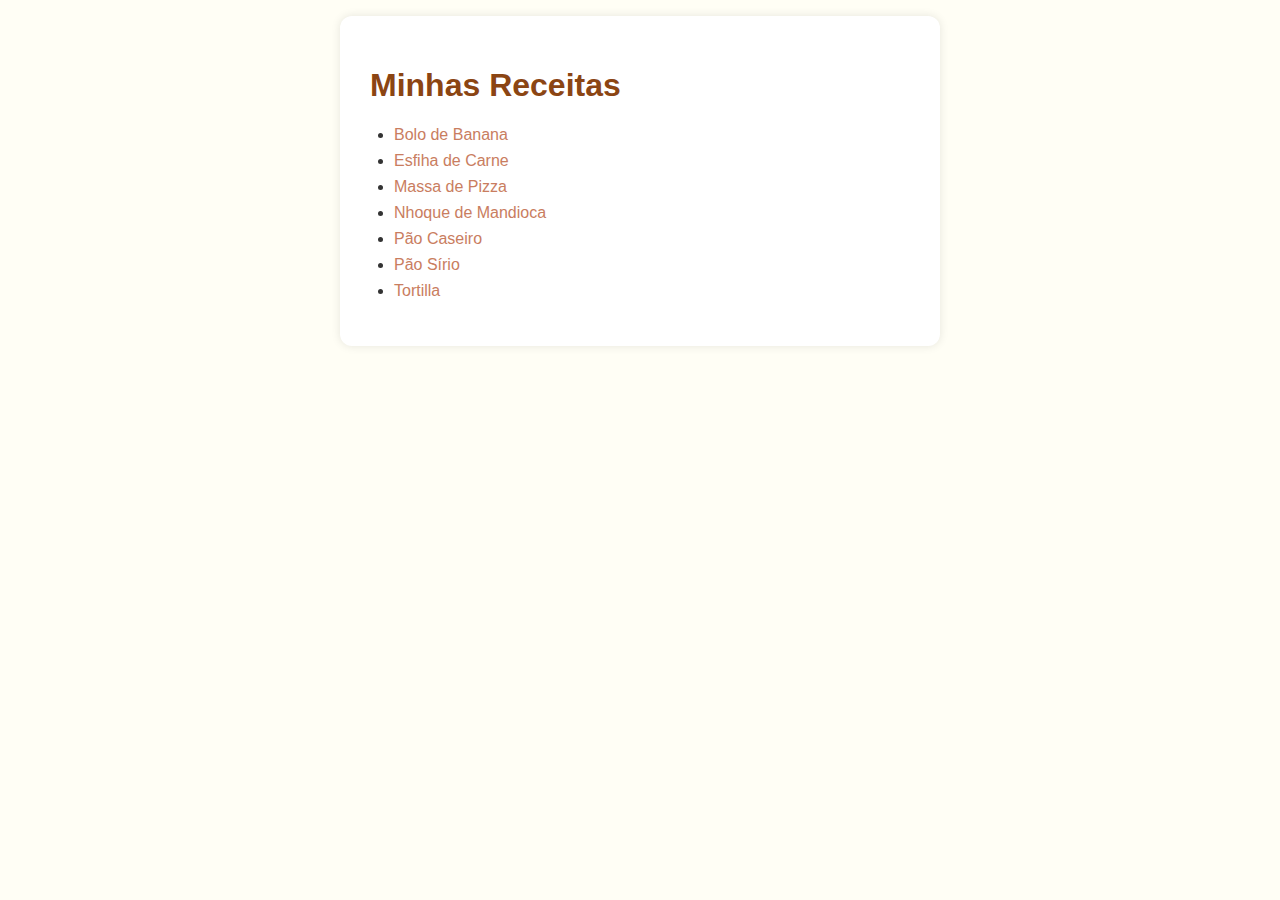
<file: index.html>
<!DOCTYPE html>
<html lang="pt-BR">
<head>
  <meta charset="UTF-8" />
  <meta name="viewport" content="width=device-width, initial-scale=1.0">
  <title>Minhas Receitas</title>
  <link rel="stylesheet" href="style.css" />
</head>
<body>
  <div class="container">
    <h1>Minhas Receitas</h1>
    <ul>
      <li><a href="receitas/bolo_de_banana.html">Bolo de Banana</a></li>
      <li><a href="receitas/esfiha_de_carne.html">Esfiha de Carne</a></li>
      <li><a href="receitas/massa_de_pizza.html">Massa de Pizza</a></li>
      <li><a href="receitas/nhoque_de_mandioca.html">Nhoque de Mandioca</a></li>
      <li><a href="receitas/pao_caseiro.html">Pão Caseiro</a></li>
      <li><a href="receitas/pao_sirio.html">Pão Sírio</a></li>
      <li><a href="receitas/tortilla.html">Tortilla</a></li>
    </ul>
  </div>
</body>
</html>
</file>
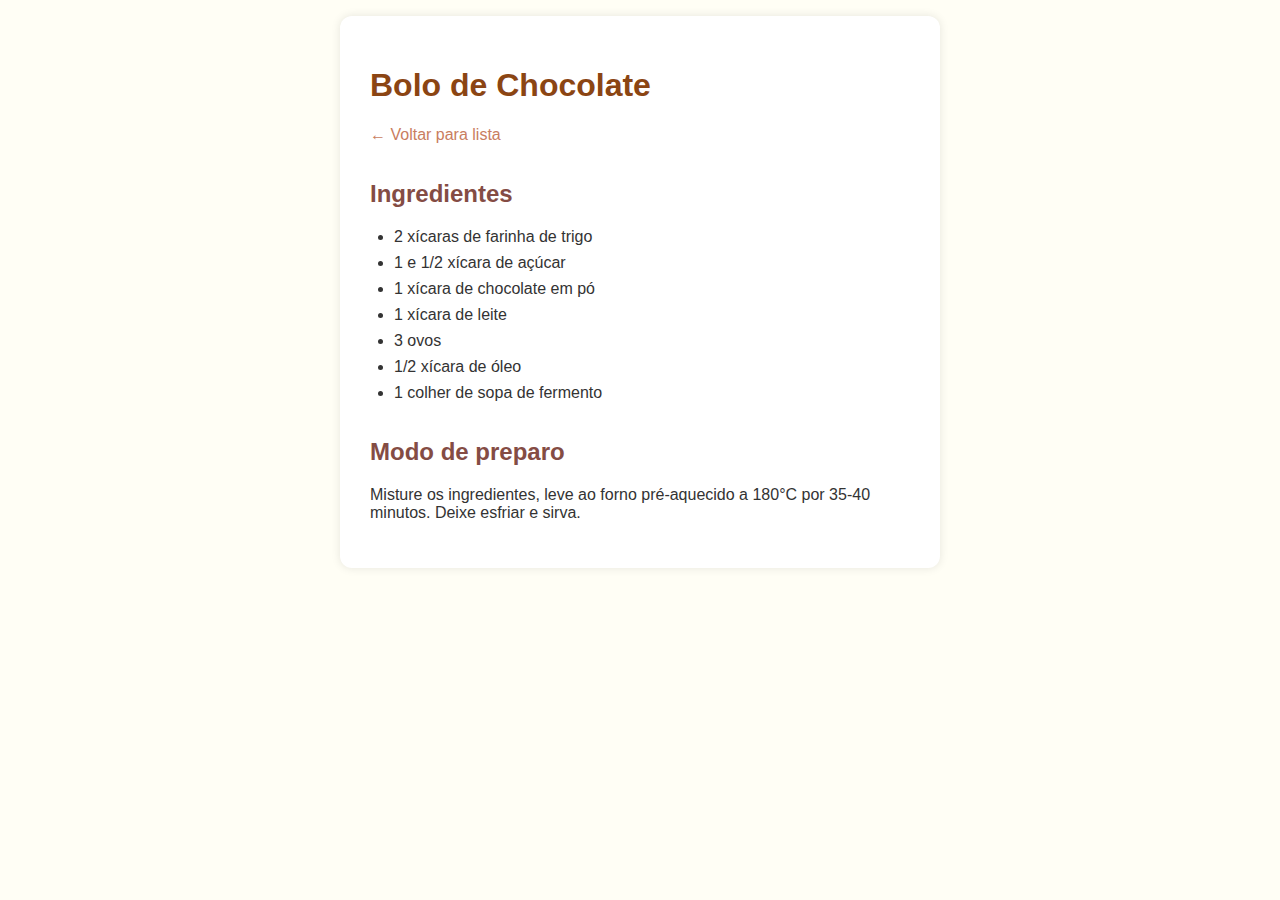
<file: bolo_de_chocolate.html>
<!DOCTYPE html>
<html lang="pt-BR">
<head>
  <meta charset="UTF-8" />
  <meta name="viewport" content="width=device-width, initial-scale=1.0">
  <title>Bolo de Chocolate</title>
  <link rel="stylesheet" href="style.css" />
</head>
<body>
  <div class="container">
    <h1>Bolo de Chocolate</h1>
    <p><a href="index.html">← Voltar para lista</a></p>

  <h2>Ingredientes</h2>
  <ul>
    <li>2 xícaras de farinha de trigo</li>
    <li>1 e 1/2 xícara de açúcar</li>
    <li>1 xícara de chocolate em pó</li>
    <li>1 xícara de leite</li>
    <li>3 ovos</li>
    <li>1/2 xícara de óleo</li>
    <li>1 colher de sopa de fermento</li>
  </ul>

  <h2>Modo de preparo</h2>
  <p>Misture os ingredientes, leve ao forno pré-aquecido a 180°C por 35-40 minutos. Deixe esfriar e sirva.</p>
</body>
</html>
</file>
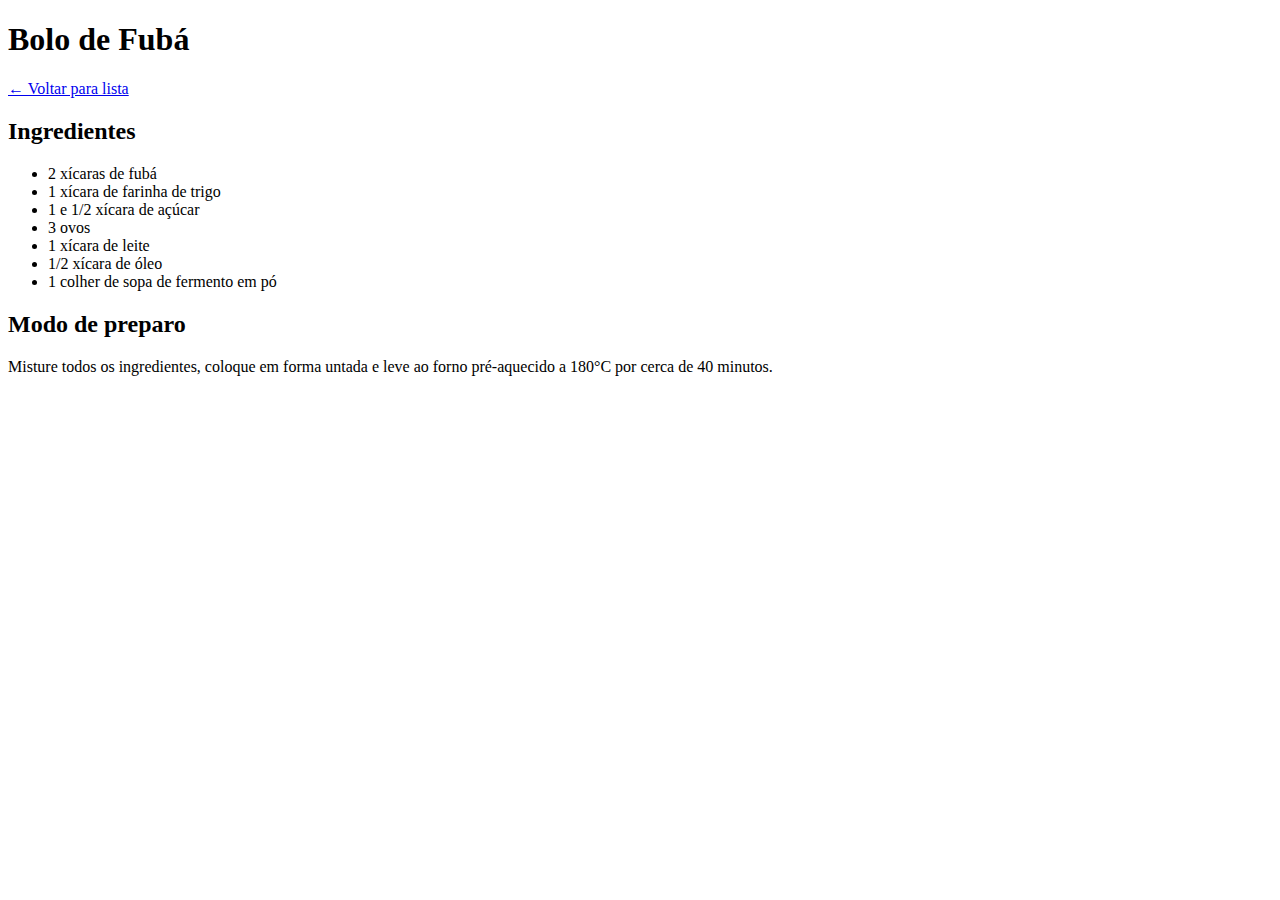
<file: bolo_de_fuba.html>
<!DOCTYPE html>
<html lang="pt-BR">
<head>
  <meta charset="UTF-8" />
  <title>Bolo de Fubá</title>
</head>
<body>
  <h1>Bolo de Fubá</h1>
  <p><a href="index.html">← Voltar para lista</a></p>

  <h2>Ingredientes</h2>
  <ul>
    <li>2 xícaras de fubá</li>
    <li>1 xícara de farinha de trigo</li>
    <li>1 e 1/2 xícara de açúcar</li>
    <li>3 ovos</li>
    <li>1 xícara de leite</li>
    <li>1/2 xícara de óleo</li>
    <li>1 colher de sopa de fermento em pó</li>
  </ul>

  <h2>Modo de preparo</h2>
  <p>Misture todos os ingredientes, coloque em forma untada e leve ao forno pré-aquecido a 180°C por cerca de 40 minutos.</p>
</body>
</html>
</file>
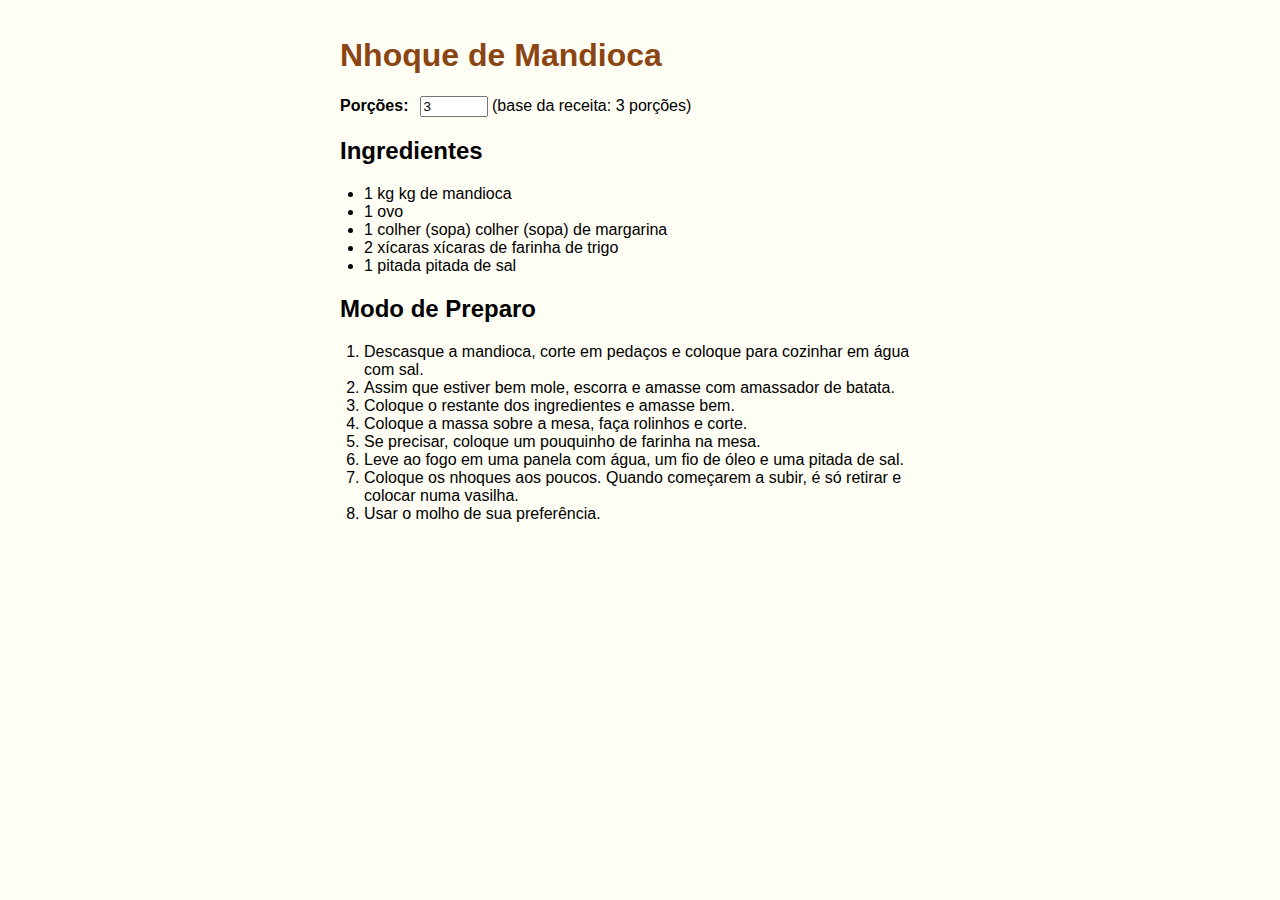
<file: nhoque_de_mandioca.html>
<!DOCTYPE html>
<html lang="pt-BR">
<head>
  <meta charset="UTF-8" />
  <meta name="viewport" content="width=device-width, initial-scale=1.0" />
  <title>Nhoque de Mandioca</title>
  <style>
    body {
      font-family: sans-serif;
      max-width: 600px;
      margin: auto;
      padding: 1em;
      background-color: #fffef5;
    }
    h1 {
      color: #8B4513;
    }
    label {
      font-weight: bold;
    }
    input[type="number"] {
      width: 60px;
      margin-left: 0.5em;
    }
    ul, ol {
      padding-left: 1.5em;
    }
  </style>
</head>
<body>
  <h1>Nhoque de Mandioca</h1>

  <p>
    <label for="porcoes">Porções:</label>
    <input type="number" id="porcoes" value="3" min="1" />
    <span id="porcao-base">(base da receita: 3 porções)</span>
  </p>

  <h2>Ingredientes</h2>
  <ul>
    <li><span class="qtd" data-qtd="1" data-unidade="kg">1</span> kg de mandioca</li>
    <li><span class="qtd" data-qtd="1" data-unidade="">1</span> ovo</li>
    <li><span class="qtd" data-qtd="1" data-unidade="colher (sopa)">1</span> colher (sopa) de margarina</li>
    <li><span class="qtd" data-qtd="2" data-unidade="xícaras">2</span> xícaras de farinha de trigo</li>
    <li><span class="qtd" data-qtd="1" data-unidade="pitada">1</span> pitada de sal</li>
  </ul>

  <h2>Modo de Preparo</h2>
  <ol>
    <li>Descasque a mandioca, corte em pedaços e coloque para cozinhar em água com sal.</li>
    <li>Assim que estiver bem mole, escorra e amasse com amassador de batata.</li>
    <li>Coloque o restante dos ingredientes e amasse bem.</li>
    <li>Coloque a massa sobre a mesa, faça rolinhos e corte.</li>
    <li>Se precisar, coloque um pouquinho de farinha na mesa.</li>
    <li>Leve ao fogo em uma panela com água, um fio de óleo e uma pitada de sal.</li>
    <li>Coloque os nhoques aos poucos. Quando começarem a subir, é só retirar e colocar numa vasilha.</li>
    <li>Usar o molho de sua preferência.</li>
  </ol>

  <script>
    const porcoesInput = document.getElementById('porcoes');
    const porcaoBase = 3;

    // Função para formatar o número (sem casas decimais se for inteiro)
    function formatarQuantidade(valor) {
      return Number.isInteger(valor) ? valor : valor.toFixed(2);
    }

    // Atualiza as quantidades dos ingredientes
    function atualizarIngredientes() {
      let novaPorcao = parseInt(porcoesInput.value);

      if (!novaPorcao || novaPorcao < 1) {
        novaPorcao = 1;
        porcoesInput.value = 1;
      }

      const fator = novaPorcao / porcaoBase;
      document.querySelectorAll('.qtd').forEach(span => {
        const baseQtd = parseFloat(span.dataset.qtd);
        const unidade = span.dataset.unidade;
        const novaQtd = baseQtd * fator;
        span.textContent = `${formatarQuantidade(novaQtd)}`;
        if (unidade) span.textContent += ` ${unidade}`;
      });
    }

    porcoesInput.addEventListener('input', atualizarIngredientes);

    // Inicializa com os valores certos ao carregar
    atualizarIngredientes();
  </script>
</body>
</html>
</file>
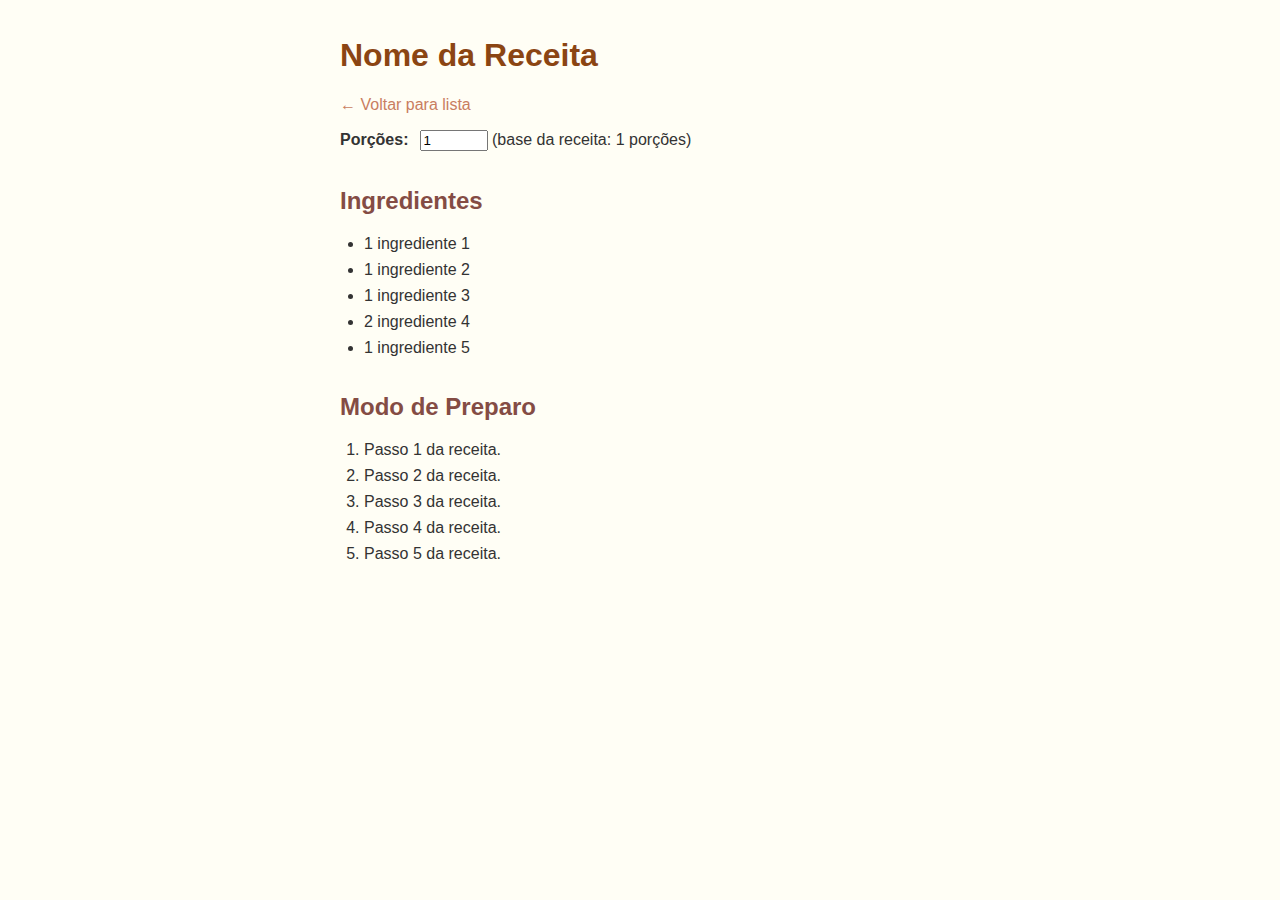
<file: receitas/_padrao.html>
<!DOCTYPE html>
<html lang="pt-BR">
<head>
  <meta charset="UTF-8" />
  <meta name="viewport" content="width=device-width, initial-scale=1.0" />
  <title>Nome da Receita</title> <!-- Coloque o nome da receita -->
  <link rel="stylesheet" href="../style.css" />
</head>
<body>
  <h1>Nome da Receita</h1> <!-- Coloque o nome da receita -->
  <p><a href="../index.html">← Voltar para lista</a></p>

  <p>
    <label for="porcoes">Porções:</label>
    <input type="number" id="porcoes" value="1" min="1" data-base="1" />  <!-- valor e base se necessário -->
    <span id="porcao-base">(base da receita: 1 porções)</span> <!-- texto se necessário -->
  </p>

  <h2>Ingredientes</h2>
  <ul>
    <!-- EDITAR: Liste os ingredientes conforme a receita -->
    <li><span class="qtd" data-qtd="1">1</span> ingrediente 1</li>
    <li><span class="qtd" data-qtd="1">1</span> ingrediente 2</li>
    <li><span class="qtd" data-qtd="1">1</span> ingrediente 3</li>
    <li><span class="qtd" data-qtd="2">2</span> ingrediente 4</li>
    <li><span class="qtd" data-qtd="1">1</span> ingrediente 5</li>
  </ul>

  <h2>Modo de Preparo</h2>
  <ol>
    <!-- EDITAR: Liste os passos do modo de preparo -->
    <li>Passo 1 da receita.</li>
    <li>Passo 2 da receita.</li>
    <li>Passo 3 da receita.</li>
    <li>Passo 4 da receita.</li>
    <li>Passo 5 da receita.</li>
  </ol>

  <script src="../calculadora.js"></script>
</body>
</html>
</file>
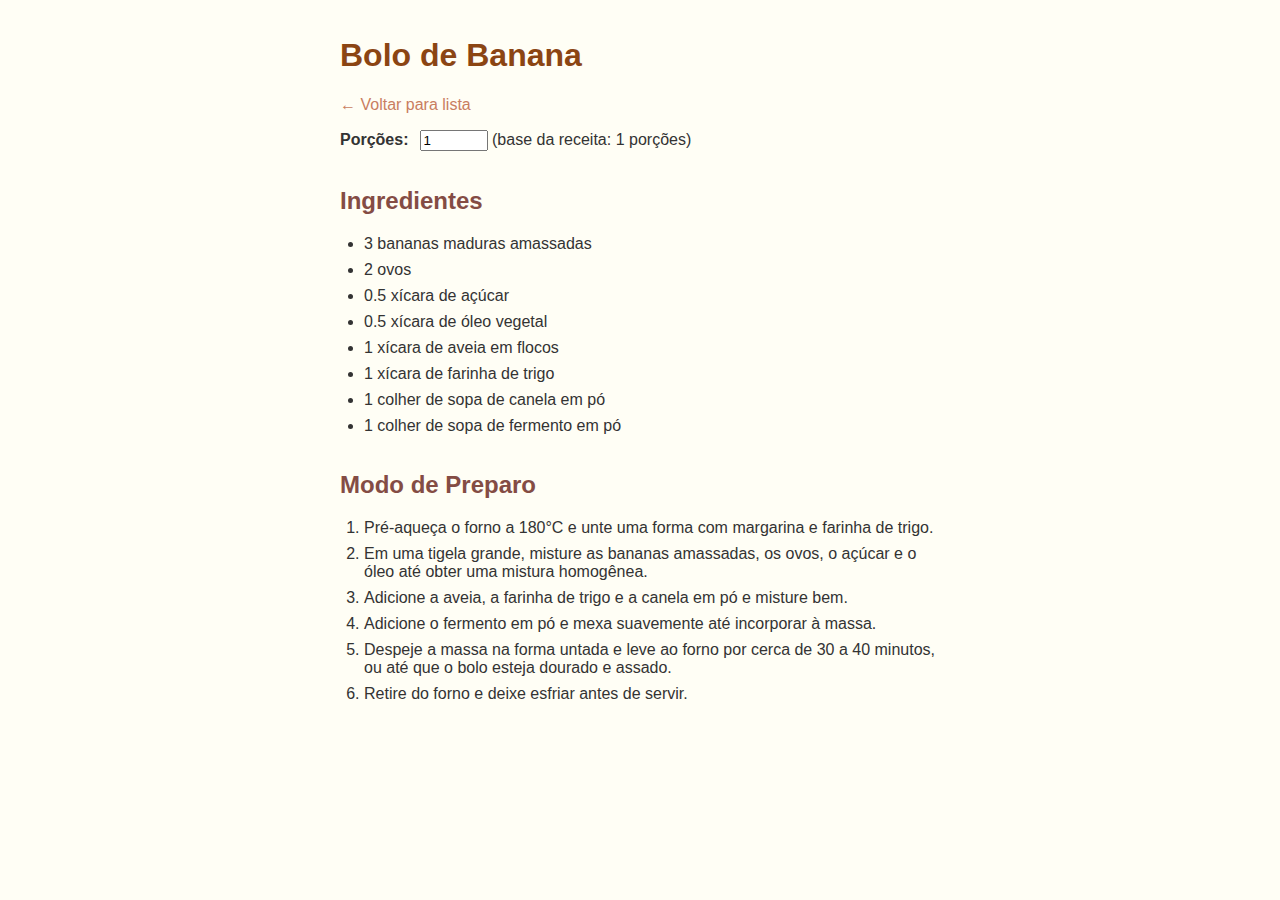
<file: receitas/bolo_de_banana.html>
<!DOCTYPE html>
<html lang="pt-BR">
<head>
  <meta charset="UTF-8" />
  <meta name="viewport" content="width=device-width, initial-scale=1.0" />
  <title>Bolo de Banana</title>
  <link rel="stylesheet" href="../style.css" />
</head>
<body>
  <h1>Bolo de Banana</h1>
  <p><a href="../index.html">← Voltar para lista</a></p>

  <p>
    <label for="porcoes">Porções:</label>
    <input type="number" id="porcoes" value="1" min="1" data-base="1" /> 
    <span id="porcao-base">(base da receita: 1 porções)</span> 
  </p>

  <h2>Ingredientes</h2>
  <ul>
    <li><span class="qtd" data-qtd="3">3</span> bananas maduras amassadas</li>
    <li><span class="qtd" data-qtd="2">2</span> ovos</li>
    <li><span class="qtd" data-qtd="0.5">0.5</span> xícara de açúcar</li>
    <li><span class="qtd" data-qtd="0.5">0.5</span> xícara de óleo vegetal</li>
    <li><span class="qtd" data-qtd="1">1</span> xícara de aveia em flocos</li>
    <li><span class="qtd" data-qtd="1">1</span> xícara de farinha de trigo</li>
    <li><span class="qtd" data-qtd="1">1</span> colher de sopa de canela em pó</li>
    <li><span class="qtd" data-qtd="1">1</span> colher de sopa de fermento em pó</li>
  </ul>

  <h2>Modo de Preparo</h2>
  <ol>
    <li>Pré-aqueça o forno a 180°C e unte uma forma com margarina e farinha de trigo.</li>
    <li>Em uma tigela grande, misture as bananas amassadas, os ovos, o açúcar e o óleo até obter uma mistura homogênea.</li>
    <li>Adicione a aveia, a farinha de trigo e a canela em pó e misture bem.</li>
    <li>Adicione o fermento em pó e mexa suavemente até incorporar à massa.</li>
    <li>Despeje a massa na forma untada e leve ao forno por cerca de 30 a 40 minutos, ou até que o bolo esteja dourado e assado.</li>
    <li>Retire do forno e deixe esfriar antes de servir.</li>
  </ol>

  <script src="../calculadora.js"></script>
</body>
</html>
</file>
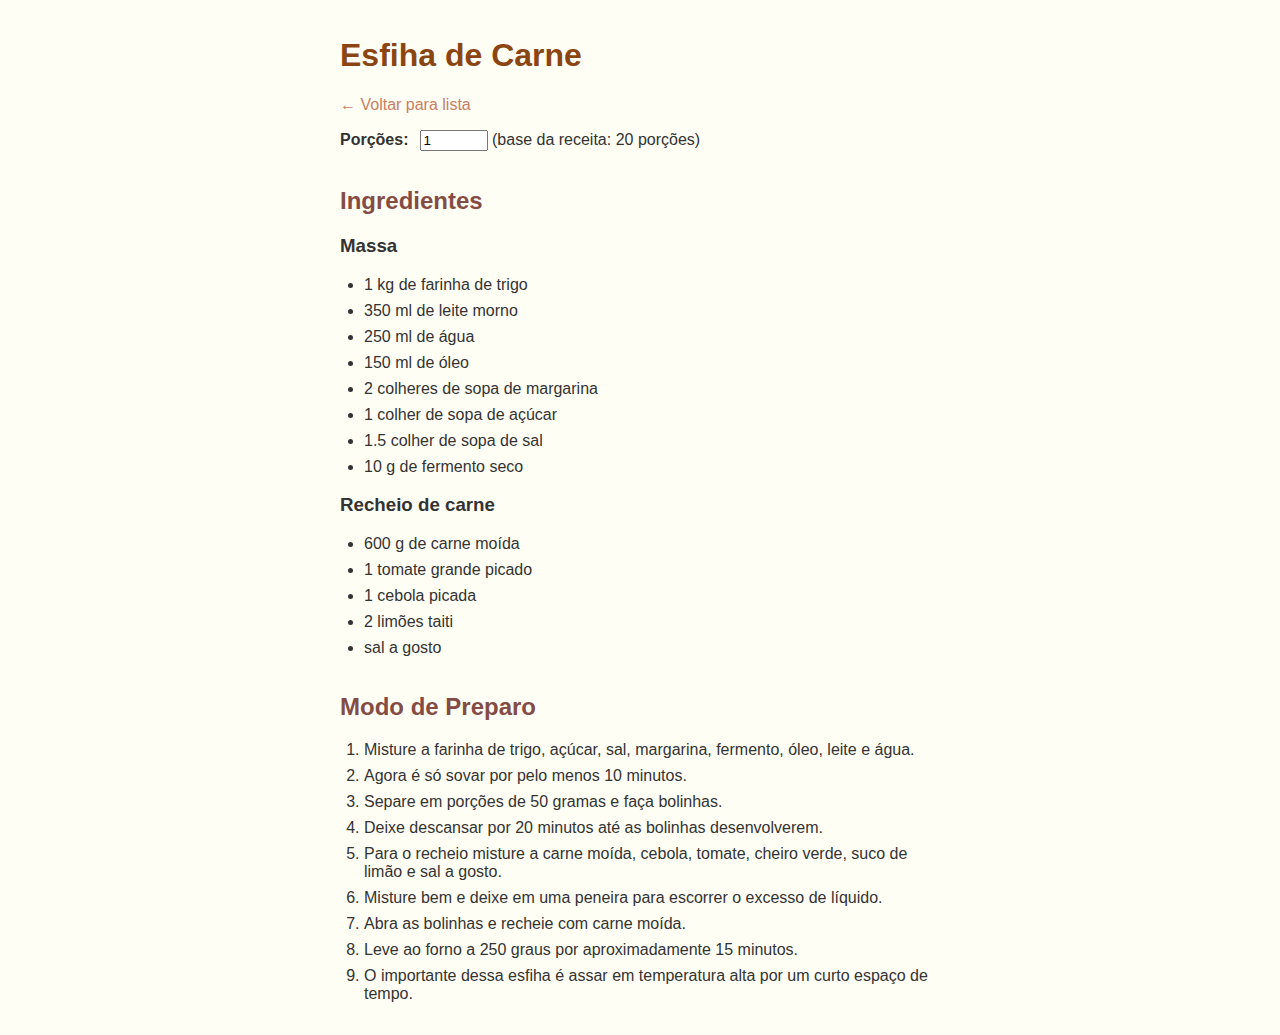
<file: receitas/esfiha_de_carne.html>
<!DOCTYPE html>
<html lang="pt-BR">
<head>
  <meta charset="UTF-8" />
  <meta name="viewport" content="width=device-width, initial-scale=1.0" />
  <title>Esfiha de Carne</title>
  <link rel="stylesheet" href="../style.css" />
</head>
<body>
  <h1>Esfiha de Carne</h1> 
  <p><a href="../index.html">← Voltar para lista</a></p>

  <p>
    <label for="porcoes">Porções:</label>
    <input type="number" id="porcoes" value="1" min="1" data-base="20" /> 
    <span id="porcao-base">(base da receita: 20 porções)</span> 
  </p>

  <h2>Ingredientes</h2>
  <h3>Massa</h3>
  <ul>
    <li><span class="qtd" data-qtd="1">1</span> kg de farinha de trigo</li>
    <li><span class="qtd" data-qtd="350">350</span> ml de leite morno</li>
    <li><span class="qtd" data-qtd="250">250</span> ml de água</li>
    <li><span class="qtd" data-qtd="150">150</span> ml de óleo</li>
    <li><span class="qtd" data-qtd="2">2</span> colheres de sopa de margarina</li>
    <li><span class="qtd" data-qtd="1">1</span> colher de sopa de açúcar</li>
    <li><span class="qtd" data-qtd="1.5">1.5</span> colher de sopa de sal</li>
    <li><span class="qtd" data-qtd="10">10</span> g de fermento seco</li>
  </ul>

    <h3>Recheio de carne</h3>
  <ul>
    <li><span class="qtd" data-qtd="600">600</span> g de carne moída</li>
    <li><span class="qtd" data-qtd="1">1</span> tomate grande picado</li>
    <li><span class="qtd" data-qtd="1">1</span> cebola picada</li>
    <li><span class="qtd" data-qtd="2">2</span> limões taiti</li>
    <li><span class="qtd" data-qtd=""></span> sal a gosto</li>
  </ul>


  <h2>Modo de Preparo</h2>
  <ol>
    <li>Misture a farinha de trigo, açúcar, sal, margarina, fermento, óleo, leite e água.</li>
    <li>Agora é só sovar por pelo menos 10 minutos.</li>
    <li>Separe em porções de 50 gramas e faça bolinhas.</li>
    <li>Deixe descansar por 20 minutos até as bolinhas desenvolverem.</li>
    <li>Para o recheio misture a carne moída, cebola, tomate, cheiro verde, suco de limão e sal a gosto.</li>
    <li>Misture bem e deixe em uma peneira para escorrer o excesso de líquido.</li>
    <li>Abra as bolinhas e recheie com carne moída.</li>
    <li>Leve ao forno a 250 graus por aproximadamente 15 minutos.</li>
    <li>O importante dessa esfiha é assar em temperatura alta por um curto espaço de tempo.</li>
  </ol>

  <script src="../calculadora.js"></script>
</body>
</html>
</file>
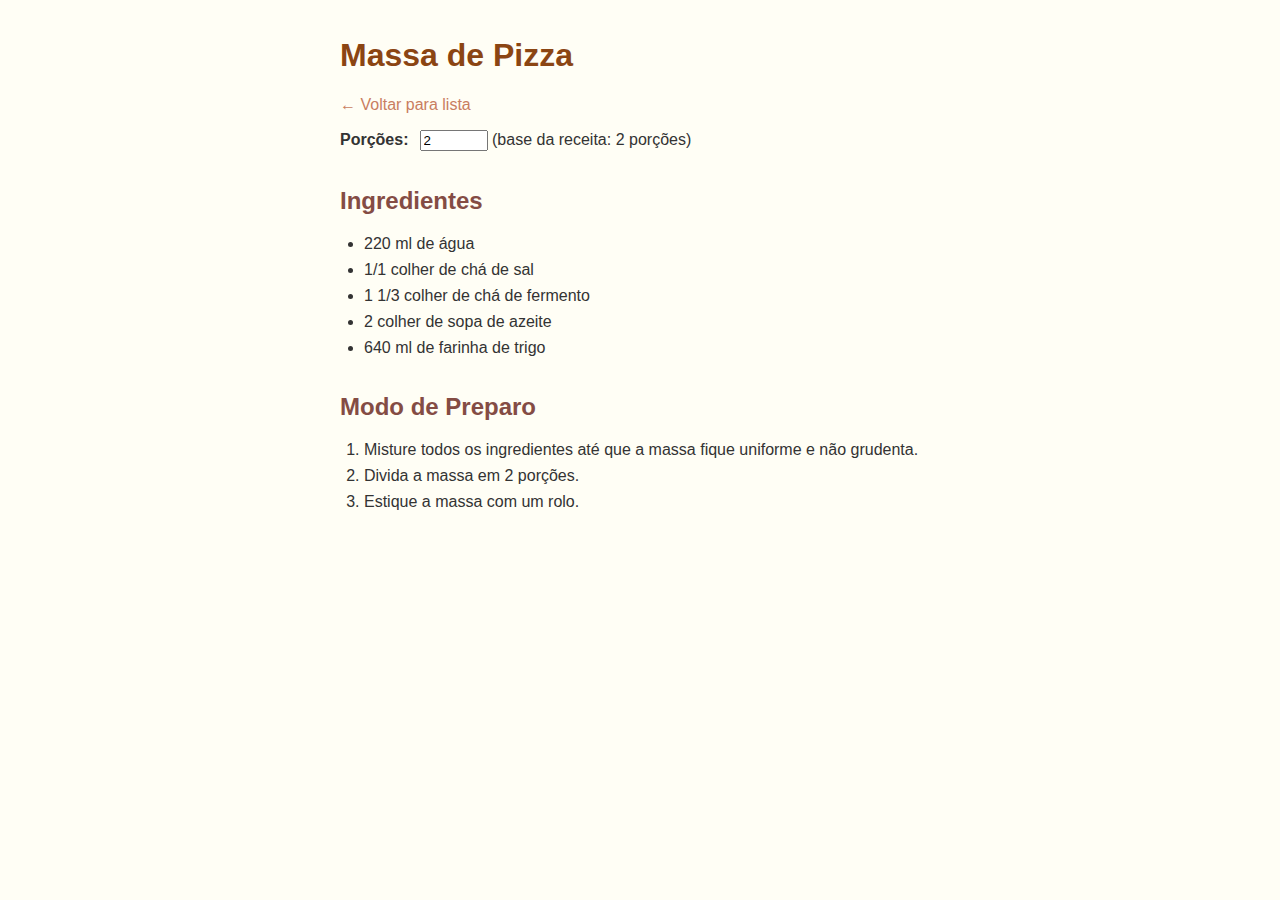
<file: receitas/massa_de_pizza.html>
<!DOCTYPE html>
<html lang="pt-BR">
<head>
  <meta charset="UTF-8" />
  <meta name="viewport" content="width=device-width, initial-scale=1.0" />
  <title>Massa de Pizza</title>
  <link rel="stylesheet" href="../style.css" />
</head>
<body>
  <h1>Massa de Pizza</h1>
  <p><a href="../index.html">← Voltar para lista</a></p>

  <p>
    <label for="porcoes">Porções:</label>
    <input type="number" id="porcoes" value="2" min="1" data-base="2" /> 
    <span id="porcao-base">(base da receita: 2 porções)</span> 
  </p>

  <h2>Ingredientes</h2>
  <ul>
    <li><span class="qtd" data-qtd="220">220</span> ml de água</li>
    <li><span class="qtd" data-qtd="1/2">1/1</span> colher de chá de sal</li>
    <li><span class="qtd" data-qtd="1 1/3">1 1/3</span> colher de chá de fermento</li>
    <li><span class="qtd" data-qtd="2">2</span> colher de sopa de azeite</li>
    <li><span class="qtd" data-qtd="640">640</span> ml de farinha de trigo</li>
  </ul>

  <h2>Modo de Preparo</h2>
  <ol>
    <li>Misture todos os ingredientes até que a massa fique uniforme e não grudenta.</li>
    <li>Divida a massa em 2 porções.</li>
    <li>Estique a massa com um rolo.</li>
  </ol>

  <script src="../calculadora.js"></script>
</body>
</html>
</file>
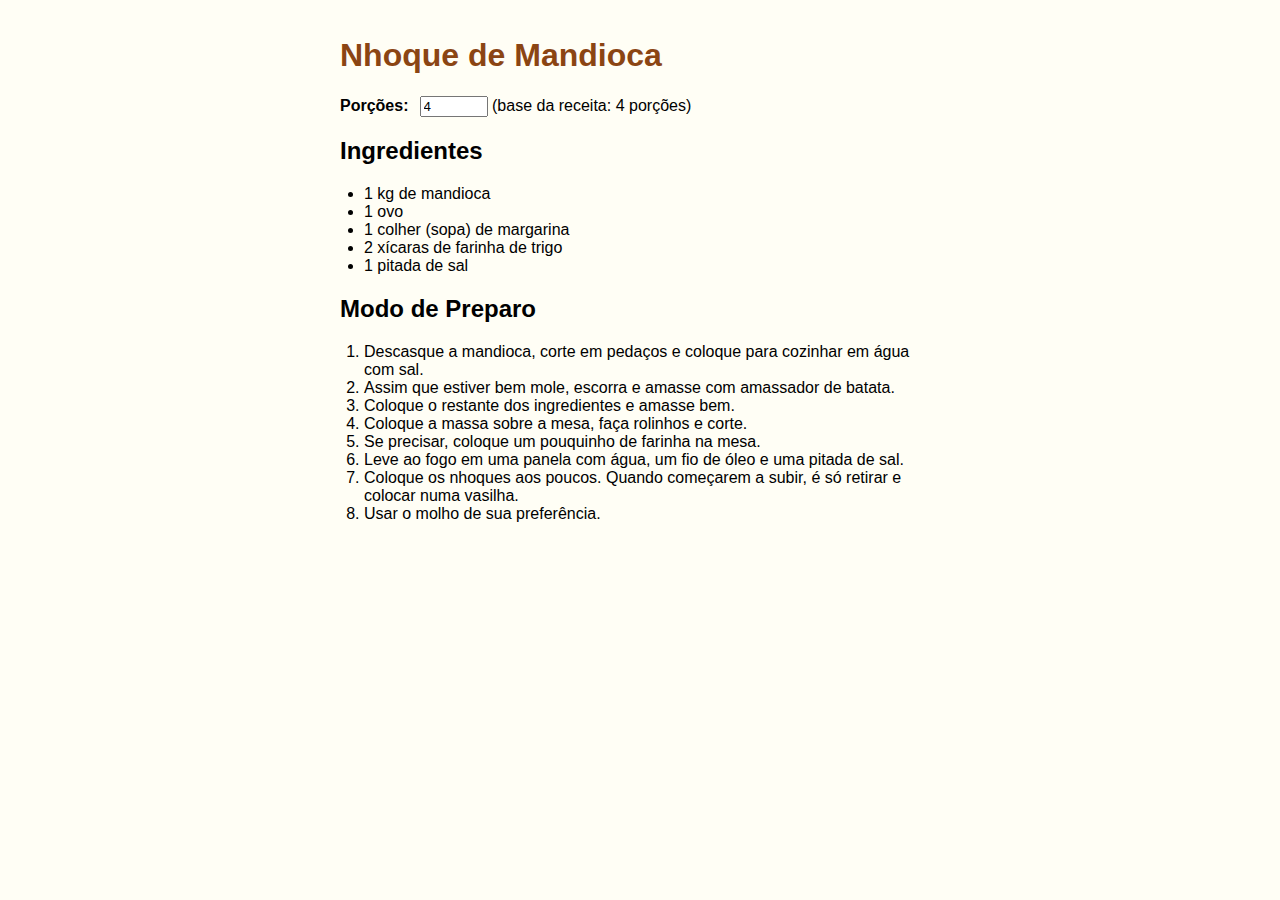
<file: receitas/nhoque_de_mandioca.html>
<!DOCTYPE html>
<html lang="pt-BR">
<head>
  <meta charset="UTF-8" />
  <meta name="viewport" content="width=device-width, initial-scale=1.0" />
  <title>Nhoque de Mandioca</title>
  <style>
    body {
      font-family: sans-serif;
      max-width: 600px;
      margin: auto;
      padding: 1em;
      background-color: #fffef5;
    }
    h1 {
      color: #8B4513;
    }
    label {
      font-weight: bold;
    }
    input[type="number"] {
      width: 60px;
      margin-left: 0.5em;
    }
    ul, ol {
      padding-left: 1.5em;
    }
  </style>
</head>
<body>
  <h1>Nhoque de Mandioca</h1>

  <p>
    <label for="porcoes">Porções:</label>
    <input type="number" id="porcoes" value="4" min="1" data-base="4" />
    <span id="porcao-base">(base da receita: 4 porções)</span>
  </p>

  <h2>Ingredientes</h2>
  <ul>
    <li><span class="qtd" data-qtd="1" data-unidade="kg">1</span> kg de mandioca</li>
    <li><span class="qtd" data-qtd="1" data-unidade="">1</span> ovo</li>
    <li><span class="qtd" data-qtd="1" data-unidade="colher (sopa)">1</span> colher (sopa) de margarina</li>
    <li><span class="qtd" data-qtd="2" data-unidade="xícaras">2</span> xícaras de farinha de trigo</li>
    <li><span class="qtd" data-qtd="1" data-unidade="pitada">1</span> pitada de sal</li>
  </ul>

  <h2>Modo de Preparo</h2>
  <ol>
    <li>Descasque a mandioca, corte em pedaços e coloque para cozinhar em água com sal.</li>
    <li>Assim que estiver bem mole, escorra e amasse com amassador de batata.</li>
    <li>Coloque o restante dos ingredientes e amasse bem.</li>
    <li>Coloque a massa sobre a mesa, faça rolinhos e corte.</li>
    <li>Se precisar, coloque um pouquinho de farinha na mesa.</li>
    <li>Leve ao fogo em uma panela com água, um fio de óleo e uma pitada de sal.</li>
    <li>Coloque os nhoques aos poucos. Quando começarem a subir, é só retirar e colocar numa vasilha.</li>
    <li>Usar o molho de sua preferência.</li>
  </ol>

  <script src="../calculadora.js"></script>
</body>
</html>
</file>
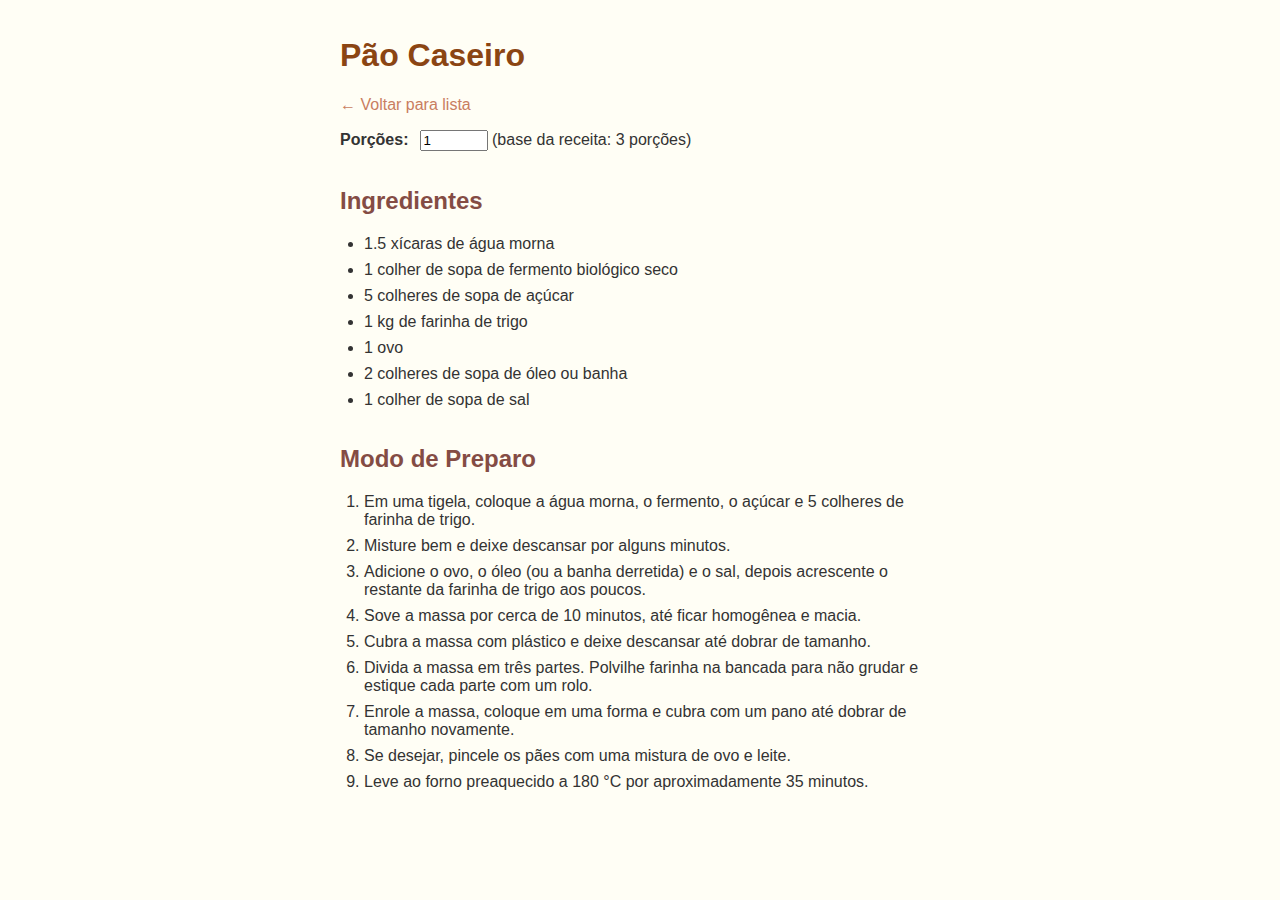
<file: receitas/pao_caseiro.html>
<!DOCTYPE html>
<html lang="pt-BR">
<head>
  <meta charset="UTF-8" />
  <meta name="viewport" content="width=device-width, initial-scale=1.0" />
  <title>Pão Caseiro</title>
  <link rel="stylesheet" href="../style.css" />
</head>
<body>
  <h1>Pão Caseiro</h1>
  <p><a href="../index.html">← Voltar para lista</a></p>

  <p>
    <label for="porcoes">Porções:</label>
    <input type="number" id="porcoes" value="1" min="1" data-base="3" />
    <span id="porcao-base">(base da receita: 3 porções)</span>
  </p>

  <h2>Ingredientes</h2>
  <ul>
    <!-- EDITAR: Liste os ingredientes conforme a receita -->
    <li><span class="qtd" data-qtd="1.5">1.5</span> xícaras de água morna</li>
    <li><span class="qtd" data-qtd="1">1</span> colher de sopa de fermento biológico seco</li>
    <li><span class="qtd" data-qtd="5">5</span> colheres de sopa de açúcar</li>
    <li><span class="qtd" data-qtd="1">1</span> kg de farinha de trigo</li>
    <li><span class="qtd" data-qtd="1">1</span> ovo</li>
    <li><span class="qtd" data-qtd="2">2</span> colheres de sopa de óleo ou banha</li>
    <li><span class="qtd" data-qtd="1">1</span> colher de sopa de sal</li>

  </ul>

  <h2>Modo de Preparo</h2>
  <ol>
    <li>Em uma tigela, coloque a água morna, o fermento, o açúcar e 5 colheres de farinha de trigo.</li>
    <li>Misture bem e deixe descansar por alguns minutos.</li>
    <li>Adicione o ovo, o óleo (ou a banha derretida) e o sal, depois acrescente o restante da farinha de trigo aos poucos.</li>
    <li>Sove a massa por cerca de 10 minutos, até ficar homogênea e macia.</li>
    <li>Cubra a massa com plástico e deixe descansar até dobrar de tamanho.</li>
    <li>Divida a massa em três partes. Polvilhe farinha na bancada para não grudar e estique cada parte com um rolo.</li>
    <li>Enrole a massa, coloque em uma forma e cubra com um pano até dobrar de tamanho novamente.</li>
    <li>Se desejar, pincele os pães com uma mistura de ovo e leite.</li>
    <li>Leve ao forno preaquecido a 180 °C por aproximadamente 35 minutos.</li>
  </ol>

  <script src="../calculadora.js"></script>
</body>
</html>
</file>
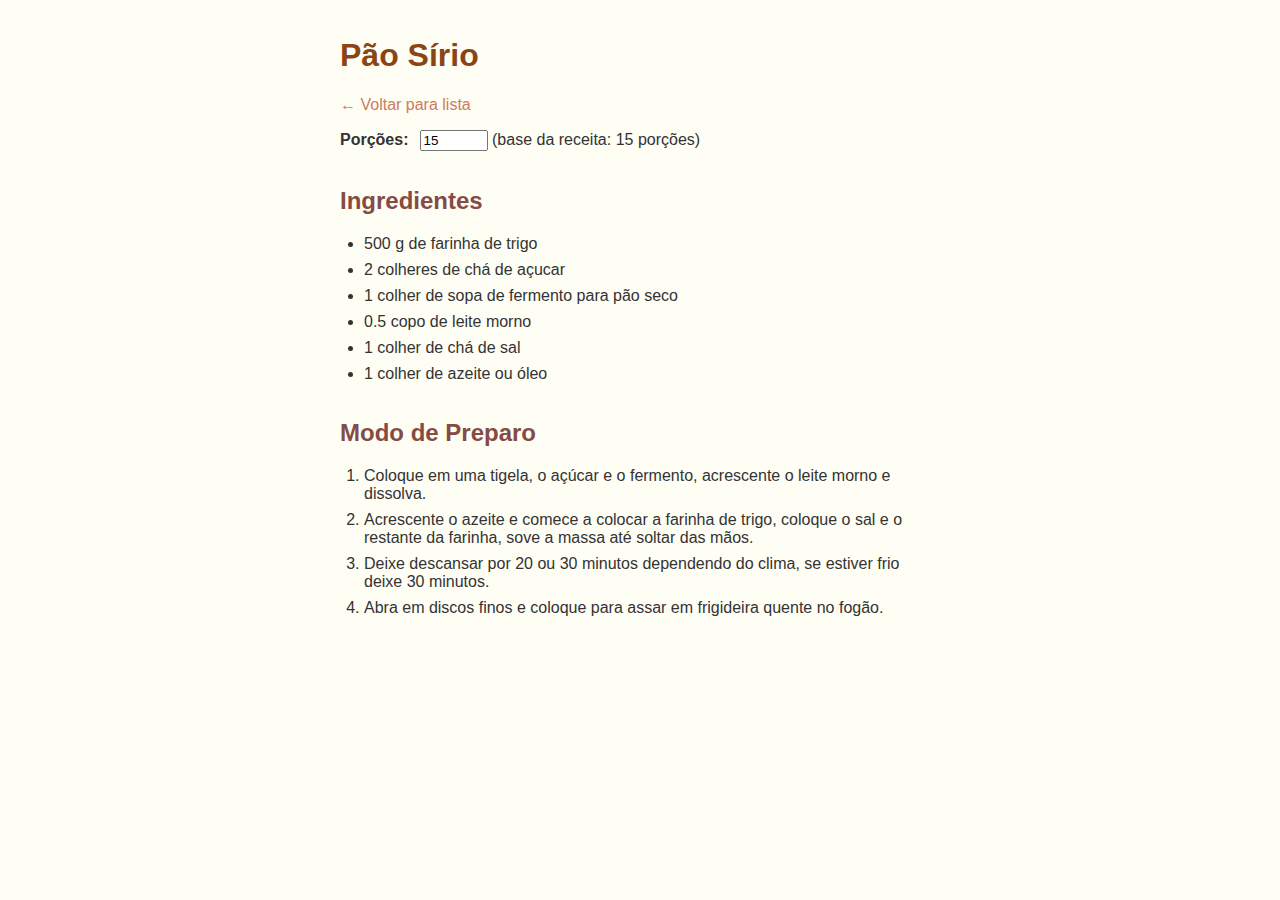
<file: receitas/pao_sirio.html>
<!DOCTYPE html>
<html lang="pt-BR">
<head>
  <meta charset="UTF-8" />
  <meta name="viewport" content="width=device-width, initial-scale=1.0" />
  <title>Pão Sírio</title>
  <link rel="stylesheet" href="../style.css" />
</head>
<body>
  <h1>Pão Sírio</h1>
  <p><a href="../index.html">← Voltar para lista</a></p>

  <p>
    <label for="porcoes">Porções:</label>
    <input type="number" id="porcoes" value="15" min="1" data-base="15" /> 
    <span id="porcao-base">(base da receita: 15 porções)</span> 
  </p>

  <h2>Ingredientes</h2>
  <ul>
    <li><span class="qtd" data-qtd="500">500</span> g de farinha de trigo</li>
    <li><span class="qtd" data-qtd="2">2</span> colheres de chá de açucar</li>
    <li><span class="qtd" data-qtd="1">1</span> colher de sopa de fermento para pão seco</li>
    <li><span class="qtd" data-qtd="0.5">0.5</span> copo de leite morno</li>
    <li><span class="qtd" data-qtd="1">1</span> colher de chá de sal</li>
    <li><span class="qtd" data-qtd="1">1</span> colher de azeite ou óleo</li>
  </ul>

  <h2>Modo de Preparo</h2>
  <ol>
    <li>Coloque em uma tigela, o açúcar e o fermento, acrescente o leite morno e dissolva.</li>
    <li>Acrescente o azeite e comece a colocar a farinha de trigo, coloque o sal e o restante da farinha, sove a massa até soltar das mãos.</li>
    <li>Deixe descansar por 20 ou 30 minutos dependendo do clima, se estiver frio deixe 30 minutos.</li>
    <li>Abra em discos finos e coloque para assar em frigideira quente no fogão.</li>
  </ol>

  <script src="../calculadora.js"></script>
</body>
</html>
</file>
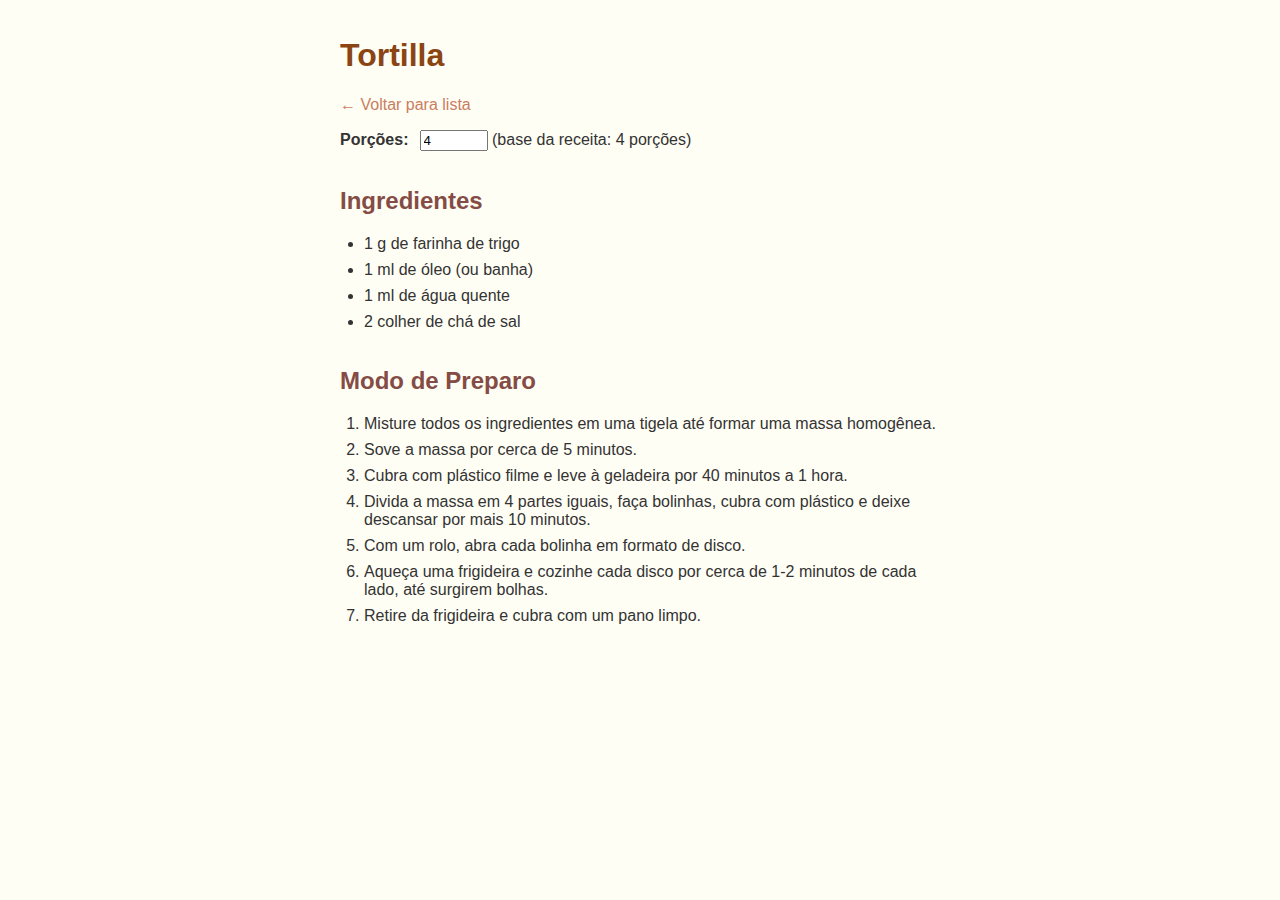
<file: receitas/tortilla.html>
<!DOCTYPE html>
<html lang="pt-BR">
<head>
  <meta charset="UTF-8" />
  <meta name="viewport" content="width=device-width, initial-scale=1.0" />
  <title>Tortilla</title>
  <link rel="stylesheet" href="../style.css" />
</head>
<body>
  <h1>Tortilla</h1>
  <p><a href="../index.html">← Voltar para lista</a></p>

  <p>
    <label for="porcoes">Porções:</label>
    <input type="number" id="porcoes" value="4" min="1" data-base="4" onkeydown="return false;" />
    <span id="porcao-base">(base da receita: 4 porções)</span>
  </p>

  <h2>Ingredientes</h2>
  <ul>
    <li><span class="qtd" data-qtd="250">1</span> g de farinha de trigo</li>
    <li><span class="qtd" data-qtd="35">1</span> ml de óleo (ou banha)</li>
    <li><span class="qtd" data-qtd="120">1</span> ml de água quente</li>
    <li><span class="qtd" data-qtd="1">2</span> colher de chá de sal</li>
  </ul>

  <h2>Modo de Preparo</h2>
  <ol>
    <li>Misture todos os ingredientes em uma tigela até formar uma massa homogênea.</li>
    <li>Sove a massa por cerca de 5 minutos.</li>
    <li>Cubra com plástico filme e leve à geladeira por 40 minutos a 1 hora.</li>
    <li>Divida a massa em 4 partes iguais, faça bolinhas, cubra com plástico e deixe descansar por mais 10 minutos.</li>
    <li>Com um rolo, abra cada bolinha em formato de disco.</li>
    <li>Aqueça uma frigideira e cozinhe cada disco por cerca de 1-2 minutos de cada lado, até surgirem bolhas.</li>
    <li>Retire da frigideira e cubra com um pano limpo.</li>
  </ol>

  <script src="../calculadora.js"></script>
</body>
</html>
</file>
<file: style.css>
body {
  font-family: Arial, sans-serif;
  background-color: #fffef5;
  margin: 0;
  padding: 1em;
  color: #333;
  max-width: 600px;      
  margin: auto;          
}

h1 {
  color: #8B4513;        
  font-size: 2em;
}

h2 {
  color: #844c44;
  margin-top: 1.5em;
}

a {
  color: #c97d60;
  text-decoration: none;
}

a:hover {
  text-decoration: underline;
}

ul, ol {
  padding-left: 1.5em;
}

li {
  margin-bottom: 8px;
}

label {
  font-weight: bold;
}

input[type="number"] {
  width: 60px;
  margin-left: 0.5em;
}

.container {
  max-width: 800px;
  margin: auto;
  background: white;
  padding: 30px;
  box-shadow: 0 0 10px rgba(0,0,0,0.1);
  border-radius: 12px;
}
</file>
